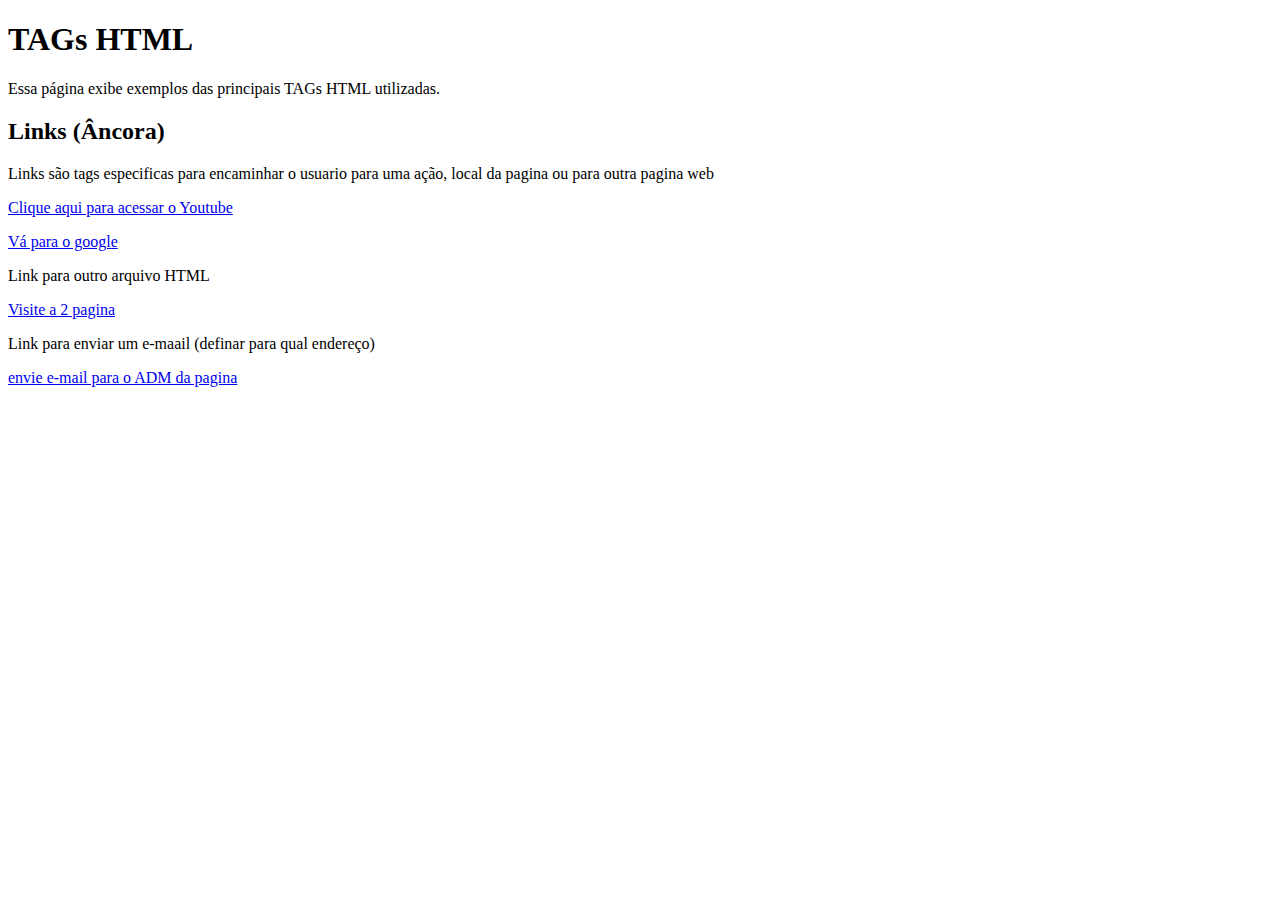
<file: 14-08-2025/index.html>
<!DOCTYPE html>
<html lang="pt-BR">
<head>
    <meta charset="UTF-8">
    <meta name="viewport" content="width=device-width, initial-scale=1.0">
    <title>AULA 14-08-2025</title>
</head>
<body>
    <h1>TAGs HTML</h1>
    <p>
    Essa página exibe exemplos das principais TAGs HTML utilizadas.
    </p>  
    <h2>Links (Âncora)</h2> 
    <p>
    Links são tags especificas para encaminhar o usuario para uma ação, local da pagina ou para outra pagina web
    </p>
    <a href="https://www.youtube.com"target="_blank">
        Clique aqui para acessar o Youtube </a>
    <p>
    
    <a href="https://www.google.com"target="_blank">Vá para o google </a>    
    
    </p>

    <p>Link para outro arquivo HTML</p>
    <a href="pege2.html">Visite a 2 pagina</a>
    <p>
    Link para enviar um e-maail (definar para qual endereço)
    </p>
    <a href="mailto:matheus.felipesantos05@gmail.com">envie e-mail para o ADM da pagina</a>
    
</body>
</html>
</file>
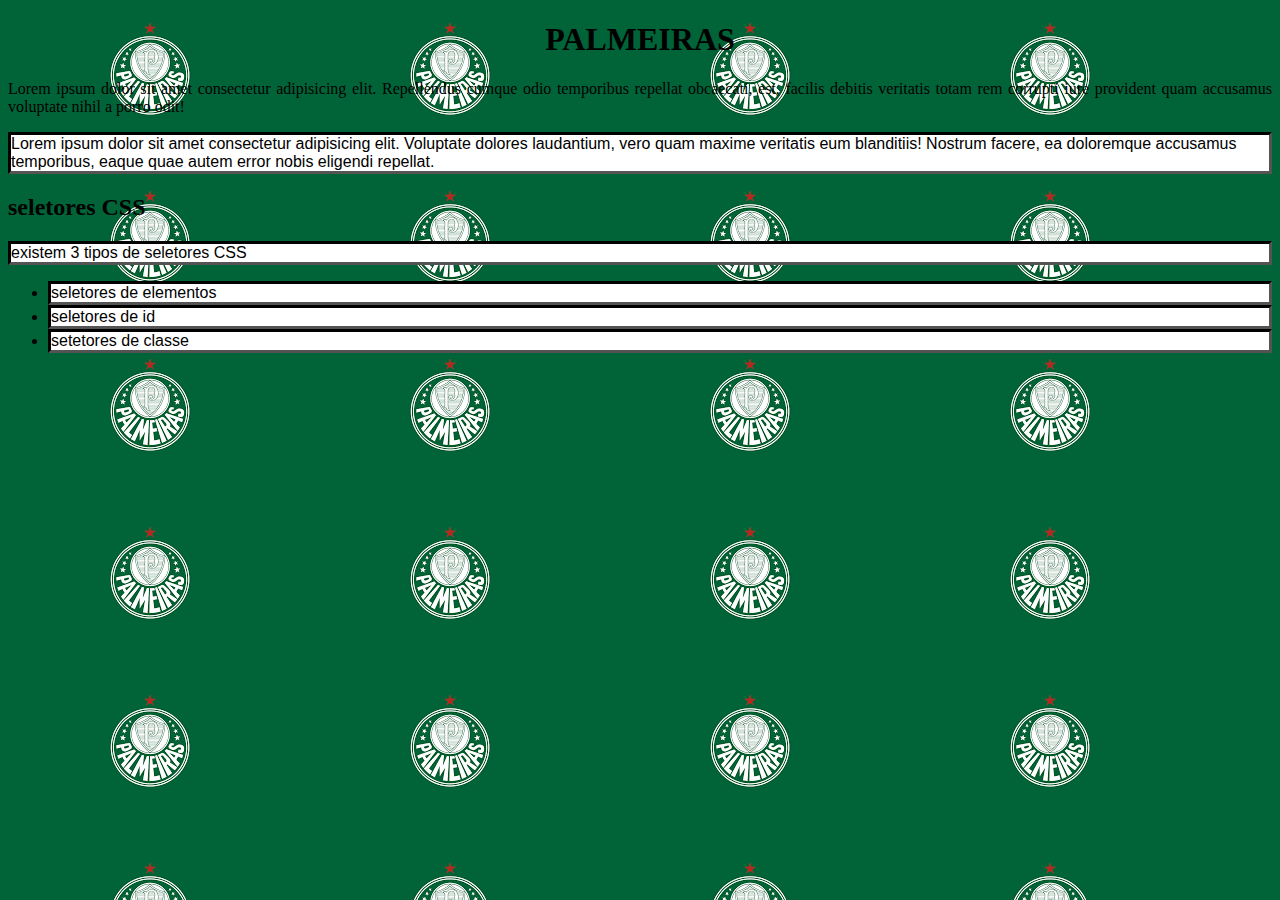
<file: aula 21-08-2025/index.html>
<!DOCTYPE html>
<html lang="en">
<head>
    <meta charset="UTF-8">
    <meta name="viewport" content="width=device-width, initial-scale=1.0">
    <title>CSS</title>
    <link rel="stylesheet" href="estilo.css"><!--arquivo externo-->
    <style>
        body
        {
            background-image: url(m.png);
            color: black;
        }
        h1
        {
            color: rgb(0, 0, 0);
        }
    </style>
</head>
<body>
    <!--Modo 1 de  associar CSS - diretamente no HTML-->
    <h1 style="text-align: center;">PALMEIRAS</h1> 
    
     <p id="palmeiras">
    
            Lorem ipsum dolor sit amet consectetur adipisicing elit. Repellendus cumque odio temporibus repellat obcaecati, est, facilis debitis veritatis totam rem corrupti 
            iure provident quam accusamus voluptate nihil a porro odit!

     </p>

     <p class="myclass"> 
        
            Lorem ipsum dolor sit amet consectetur adipisicing elit. Voluptate dolores laudantium, vero quam maxime veritatis eum blanditiis! Nostrum facere, 
            ea doloremque accusamus temporibus, eaque quae autem error nobis eligendi repellat.

    </p>
    <h2>
            seletores CSS
    </h2>
    <p class="myclass newclass">
            existem 3 tipos de seletores CSS
    </p>
     <ul>
        <li class="myclass">seletores de elementos</li>
        <li class="myclass">seletores de id</li>
        <li class="myclass">setetores de classe</li>
    </ul>
   
     



</body>
</html>
</file>
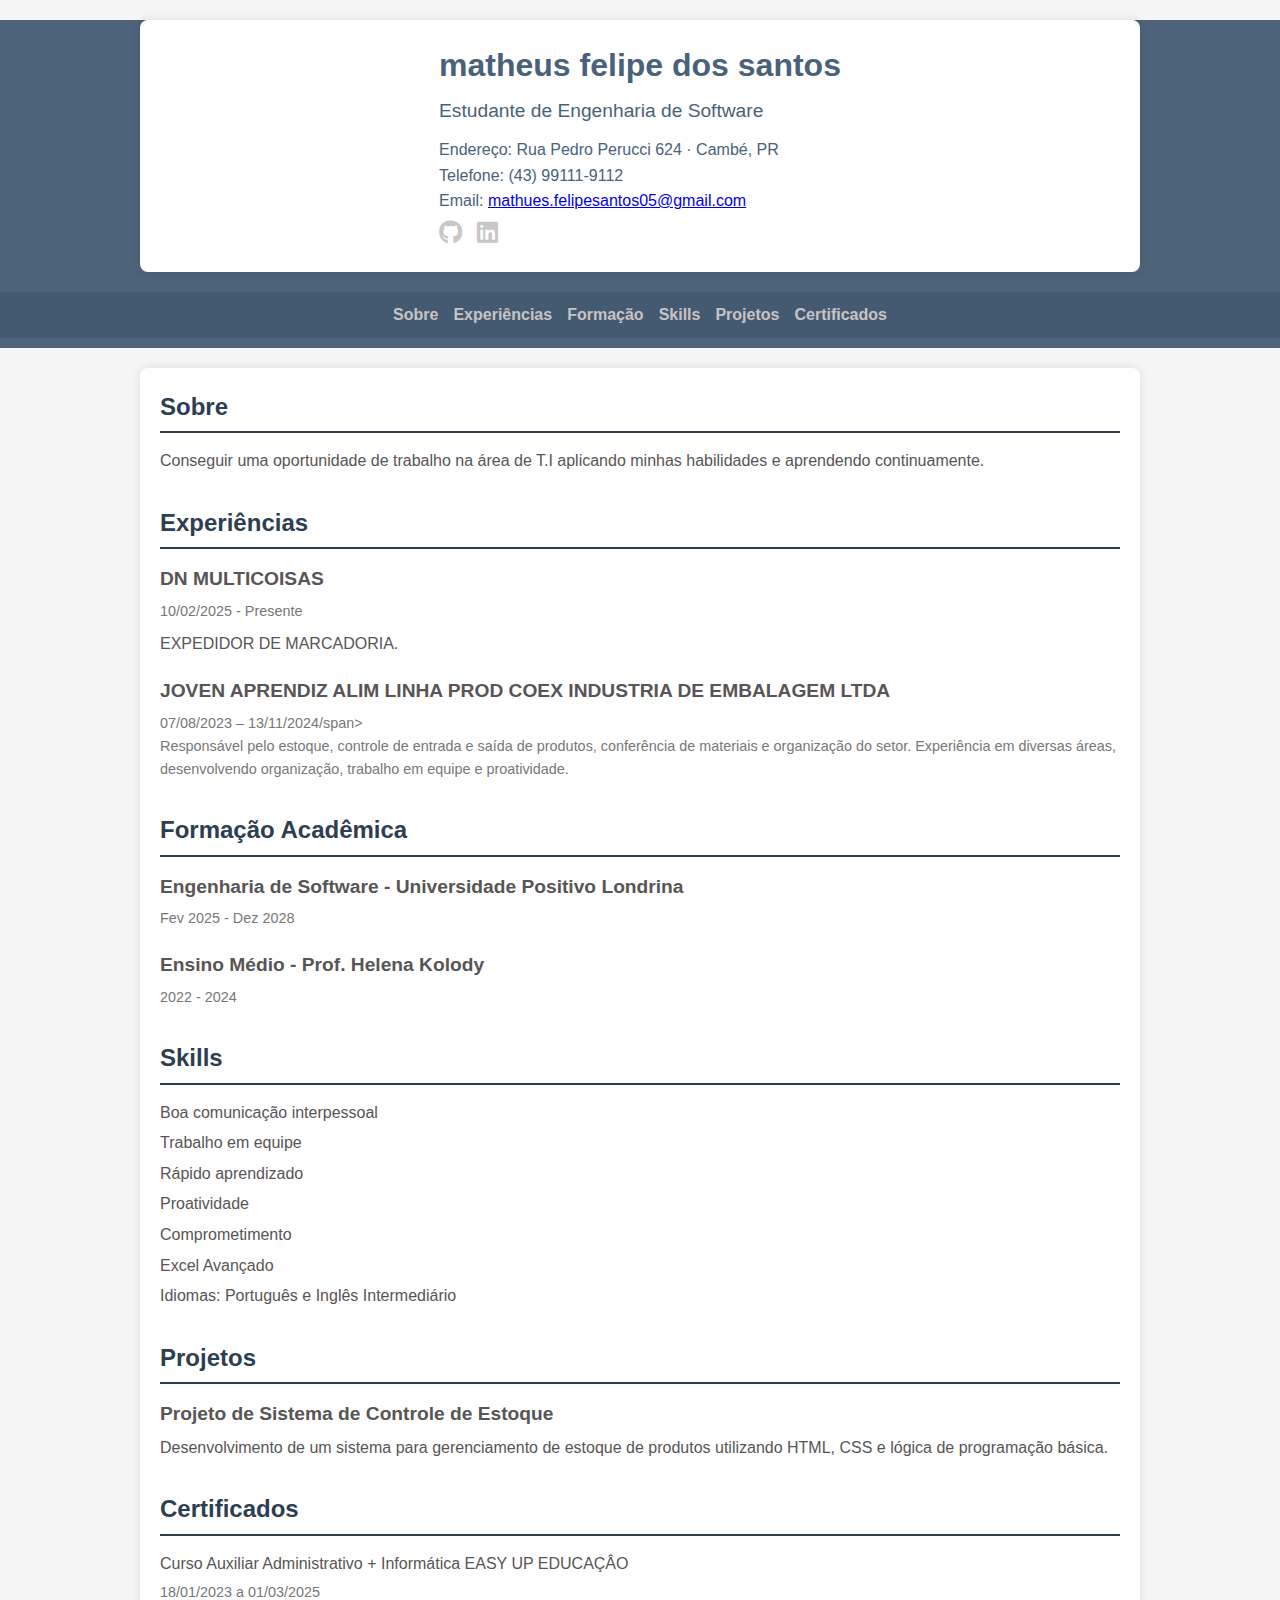
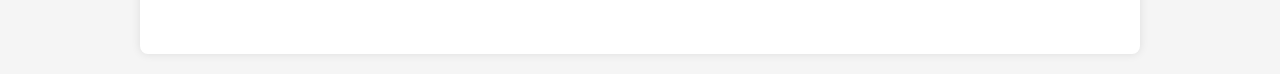
<file: curriculo/index.html>
<!DOCTYPE html>
<html lang="pt-BR"> <!-- Define que a página está em português do Brasil -->
<head>
    <meta charset="UTF-8"> <!-- Define a codificação de caracteres -->
    <meta name="viewport" content="width=device-width, initial-scale=1.0"> <!-- Responsividade -->
    <title>Currículo - matheus felipe dos santos</title> <!-- Título da aba do navegador -->
    <link rel="stylesheet" href="style.css"> <!-- Link para o arquivo CSS externo -->
    <!-- Link para ícones do Font Awesome para redes sociais -->
    <link rel="stylesheet" href="https://cdnjs.cloudflare.com/ajax/libs/font-awesome/6.4.0/css/all.min.css">
</head>
<body>

    <!-- Cabeçalho da página -->
    <header class="header">
        <div class="container header-flex">
            
            <!-- Informações do usuário -->
            <div class="header-info">
                <h1>matheus felipe dos santos</h1> <!-- Nome -->
                <h2>Estudante de Engenharia de Software</h2> <!-- Título profissional -->
                <p>Endereço: Rua Pedro Perucci 624 · Cambé, PR</p>
                <p>Telefone: (43) 99111-9112</p>
                <p>Email: <a href="mailto:mathues.felipesantos05@gmail.com">mathues.felipesantos05@gmail.com</a></p>
                
                <!-- Redes sociais com ícones -->
                <div class="socials">
                    <a href="https://github.com/" target="_blank"><i class="fab fa-github"></i></a>
                    <a href="https://www.linkedin.com/" target="_blank"><i class="fab fa-linkedin"></i></a>
                </div>
            </div>
        </div>

        <!-- Menu de navegação interno (links para seções da página) -->
        <nav class="nav-menu">
            <a href="#sobre">Sobre</a>
            <a href="#experiencias">Experiências</a>
            <a href="#formacao">Formação</a>
            <a href="#skills">Skills</a>
            <a href="#projetos">Projetos</a>
            <a href="#certificados">Certificados</a>
        </nav>
    </header>

    <!-- Conteúdo principal da página -->
    <main class="container">
        <!-- Seção Sobre / Objetivo -->
        <section id="sobre" class="section">
            <h2>Sobre</h2>
            <p>Conseguir uma oportunidade de trabalho na área de T.I aplicando minhas habilidades e aprendendo continuamente.</p>
        </section>

        <!-- Seção Experiências Profissionais -->
        <section id="experiencias" class="section">
            <h2>Experiências</h2>

            <div class="experience">
                <h3>DN MULTICOISAS</h3> <!-- Nome da função / empresa -->
                <span class="period">10/02/2025 - Presente</span> <!-- Período trabalhado -->
                <p>EXPEDIDOR DE MARCADORIA.</p>
            </div>

            <div class="experience">
                <h3>JOVEN APRENDIZ ALIM LINHA PROD COEX INDUSTRIA DE EMBALAGEM LTDA</h3>
                <span class="period">07/08/2023 – 13/11/2024/span>
                <p>Responsável pelo estoque, controle de entrada e saída de produtos, conferência de materiais e organização do setor. Experiência em diversas áreas, desenvolvendo organização, trabalho em equipe e proatividade.</p>
            </div>
        </section>

        <!-- Formação Acadêmica -->
        <section id="formacao" class="section">
            <h2>Formação Acadêmica</h2>
            <div class="education">
                <h3>Engenharia de Software - Universidade Positivo Londrina</h3>
                <span class="period">Fev 2025 - Dez 2028</span>
            </div>
            <div class="education">
                <h3>Ensino Médio - Prof. Helena Kolody</h3>
                <span class="period">2022 - 2024</span>
            </div>
        </section>

        <!-- Skills / Habilidades -->
        <section id="skills" class="section">
            <h2>Skills</h2>
            <ul class="skills">
                <li>Boa comunicação interpessoal</li>
                <li>Trabalho em equipe</li>
                <li>Rápido aprendizado</li>
                <li>Proatividade</li>
                <li>Comprometimento</li>
                <li>Excel Avançado</li>
                <li>Idiomas: Português e Inglês Intermediário</li>
            </ul>
        </section>

        <!-- Projetos (opcional) -->
        <section id="projetos" class="section">
            <h2>Projetos</h2>
            <div class="project">
                <h3>Projeto de Sistema de Controle de Estoque</h3>
                <p>Desenvolvimento de um sistema para gerenciamento de estoque de produtos utilizando HTML, CSS e lógica de programação básica.</p>
            </div>
        </section>

        <!-- Certificados -->
        <section id="certificados" class="section">
            <h2>Certificados</h2>
            <ul class="skills">
                <li>Curso Auxiliar Administrativo + Informática EASY UP EDUCAÇÂO</li>
                <span class="period">18/01/2023 a 01/03/2025</span>
            </ul>
        </section>
    </main>

</body>
</html>
</file>
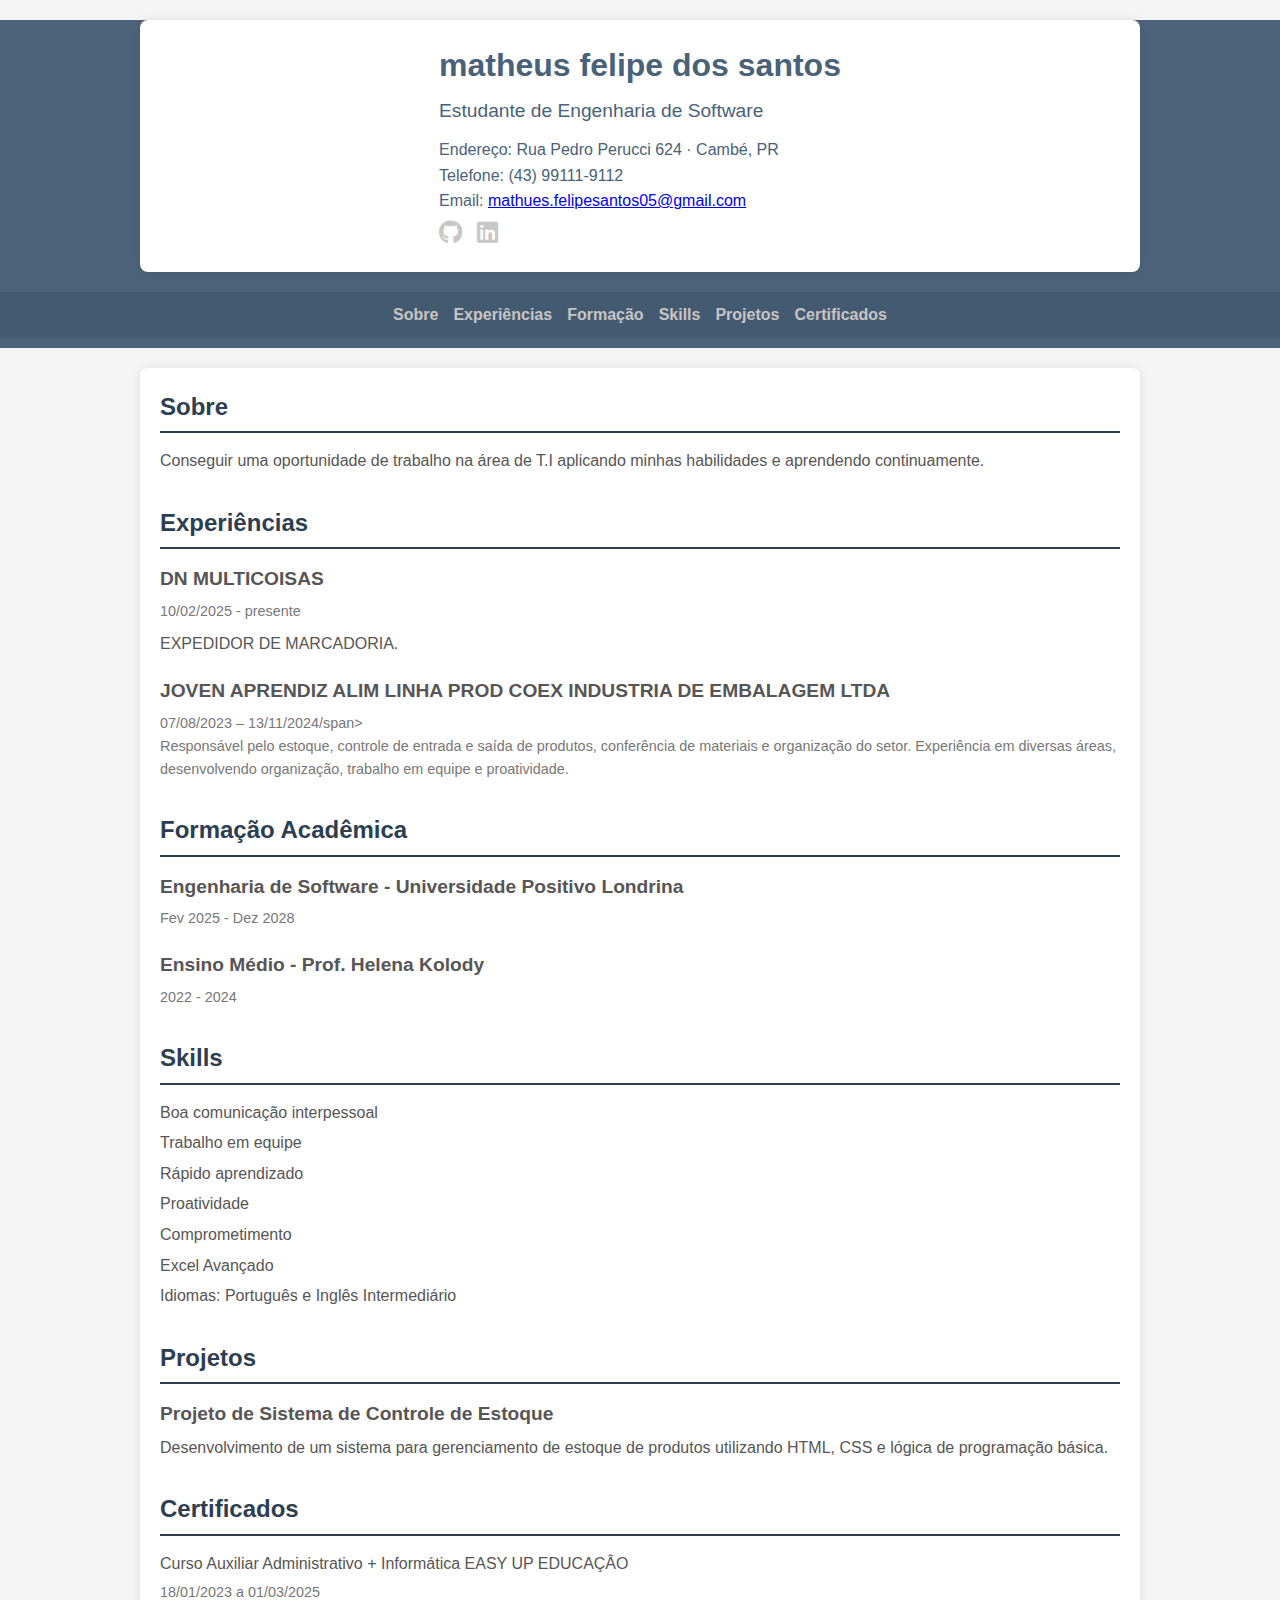
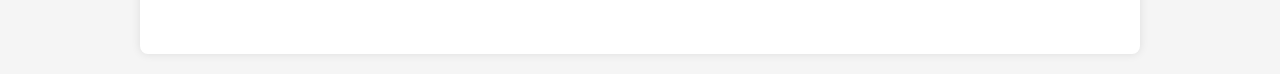
<file: docs/index.html>
<!DOCTYPE html>
<html lang="pt-BR"> <!-- Define que a página está em português do Brasil -->
<head>
    <meta charset="UTF-8"> <!-- Define a codificação de caracteres -->
    <meta name="viewport" content="width=device-width, initial-scale=1.0"> <!-- Responsividade -->
    <title>Currículo - matheus felipe dos santos</title> <!-- Título da aba do navegador -->
    <link rel="stylesheet" href="estilo.css"> <!-- Link para o arquivo CSS externo -->
    <!-- Link para ícones do Font Awesome para redes sociais -->
    <link rel="stylesheet" href="https://cdnjs.cloudflare.com/ajax/libs/font-awesome/6.4.0/css/all.min.css">
</head>
<body>

    <!-- Cabeçalho da página -->
    <header class="header">
        <div class="container header-flex">
            
            <!-- Informações do usuário -->
            <div class="header-info">
                <h1>matheus felipe dos santos</h1> <!-- Nome -->
                <h2>Estudante de Engenharia de Software</h2> <!-- Título profissional -->
                <p>Endereço: Rua Pedro Perucci 624 · Cambé, PR</p>
                <p>Telefone: (43) 99111-9112</p>
                <p>Email: <a href="mailto:mathues.felipesantos05@gmail.com">mathues.felipesantos05@gmail.com</a></p>
                
                <!-- Redes sociais com ícones -->
                <div class="socials">
                    <a href="https://github.com/" target="_blank"><i class="fab fa-github"></i></a>
                    <a href="https://www.linkedin.com/" target="_blank"><i class="fab fa-linkedin"></i></a>
                </div>
            </div>
        </div>

        <!-- Menu de navegação interno (links para seções da página) -->
        <nav class="nav-menu">
            <a href="#sobre">Sobre</a>
            <a href="#experiencias">Experiências</a>
            <a href="#formacao">Formação</a>
            <a href="#skills">Skills</a>
            <a href="#projetos">Projetos</a>
            <a href="#certificados">Certificados</a>
        </nav>
    </header>

    <!-- Conteúdo principal da página -->
    <main class="container">
        <!-- Seção Sobre / Objetivo -->
        <section id="sobre" class="section">
            <h2>Sobre</h2>
            <p>Conseguir uma oportunidade de trabalho na área de T.I aplicando minhas habilidades e aprendendo continuamente.</p>
        </section>

        <!-- Seção Experiências Profissionais -->
        <section id="experiencias" class="section">
            <h2>Experiências</h2>

            <div class="experience">
                <h3>DN MULTICOISAS</h3> <!-- Nome da função / empresa -->
                <span class="period">10/02/2025 - presente</span> <!-- Período trabalhado -->
                <p>EXPEDIDOR DE MARCADORIA.</p>
            </div>

            <div class="experience">
                <h3>JOVEN APRENDIZ ALIM LINHA PROD COEX INDUSTRIA DE EMBALAGEM LTDA</h3>
                <span class="period">07/08/2023 – 13/11/2024/span>
                <p>Responsável pelo estoque, controle de entrada e saída de produtos, conferência de materiais e organização do setor. Experiência em diversas áreas, desenvolvendo organização, trabalho em equipe e proatividade.</p>
            </div>
        </section>

        <!-- Formação Acadêmica -->
        <section id="formacao" class="section">
            <h2>Formação Acadêmica</h2>
            <div class="education">
                <h3>Engenharia de Software - Universidade Positivo Londrina</h3>
                <span class="period">Fev 2025 - Dez 2028</span>
            </div>
            <div class="education">
                <h3>Ensino Médio - Prof. Helena Kolody</h3>
                <span class="period">2022 - 2024</span>
            </div>
        </section>

        <!-- Skills / Habilidades -->
        <section id="skills" class="section">
            <h2>Skills</h2>
            <ul class="skills">
                <li>Boa comunicação interpessoal</li>
                <li>Trabalho em equipe</li>
                <li>Rápido aprendizado</li>
                <li>Proatividade</li>
                <li>Comprometimento</li>
                <li>Excel Avançado</li>
                <li>Idiomas: Português e Inglês Intermediário</li>
            </ul>
        </section>

        <!-- Projetos (opcional) -->
        <section id="projetos" class="section">
            <h2>Projetos</h2>
            <div class="project">
                <h3>Projeto de Sistema de Controle de Estoque</h3>
                <p>Desenvolvimento de um sistema para gerenciamento de estoque de produtos utilizando HTML, CSS e lógica de programação básica.</p>
            </div>
        </section>

        <!-- Certificados -->
        <section id="certificados" class="section">
            <h2>Certificados</h2>
            <ul class="skills">
                <li>Curso Auxiliar Administrativo + Informática EASY UP EDUCAÇÂO</li>
                <span class="period">18/01/2023 a 01/03/2025</span>
            </ul>
        </section>
    </main>

</body>


</html>
</file>
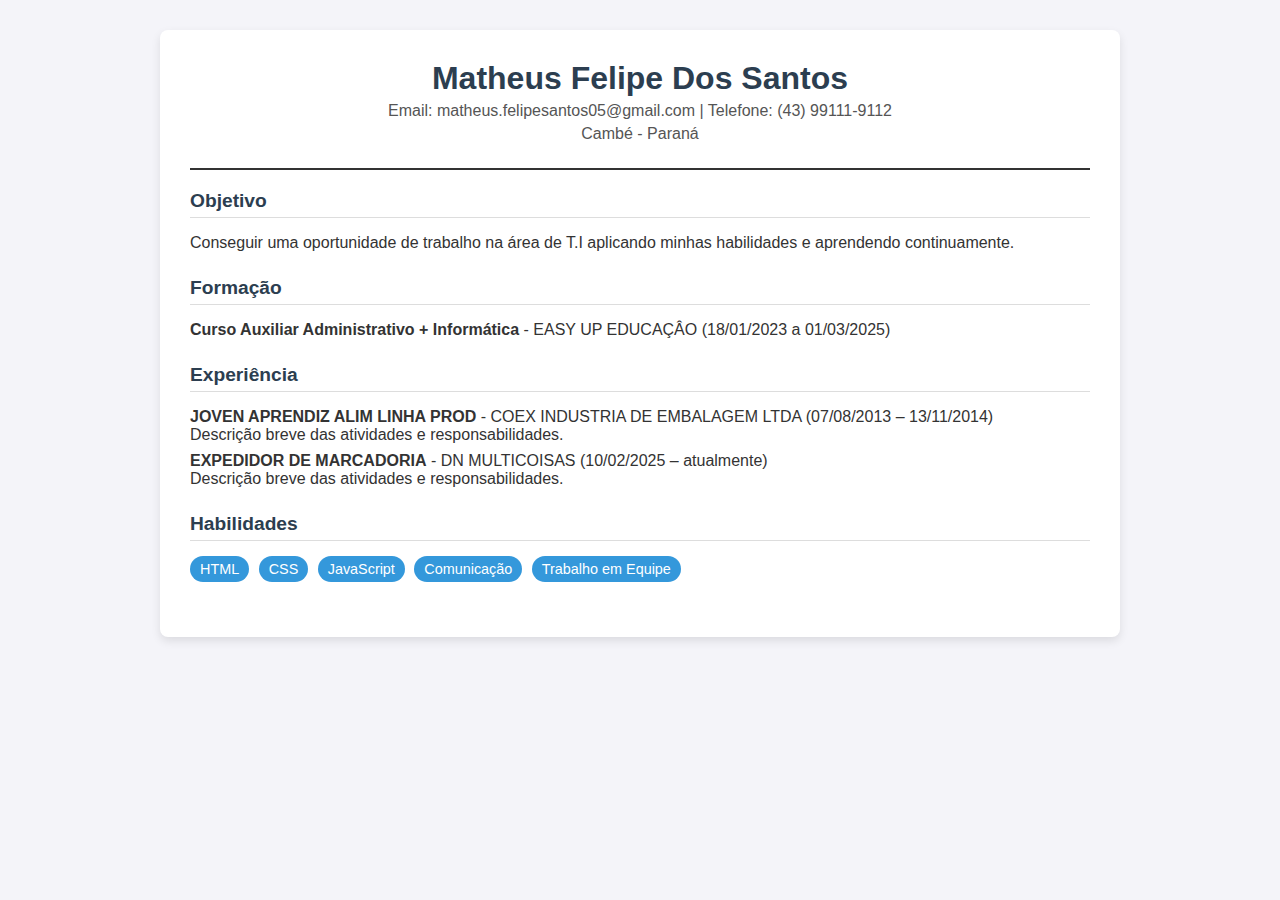
<file: indx.html>
<!DOCTYPE html>
<html lang="pt-br">
<head>
  <meta charset="UTF-8">
  <meta name="viewport" content="width=device-width, initial-scale=1.0">
  <title>Currículo - Matheus Felipe Dos Santos</title>
  <style>
    body {
      font-family: Arial, Helvetica, sans-serif;
      margin: 0;
      padding: 0;
      background-color: #f4f4f9;
      color: #333;
    }

    .container {
      width: 80%;
      max-width: 900px;
      margin: 30px auto;
      background: #fff;
      padding: 30px;
      box-shadow: 0px 4px 10px rgba(0,0,0,0.1);
      border-radius: 8px;
    }

    header {
      text-align: center;
      border-bottom: 2px solid #333;
      padding-bottom: 20px;
      margin-bottom: 20px;
    }

    header h1 {
      margin: 0;
      font-size: 2em;
      color: #2c3e50;
    }

    header p {
      margin: 5px 0;
      font-size: 1em;
      color: #555;
    }

    section {
      margin-bottom: 25px;
    }

    section h2 {
      font-size: 1.2em;
      color: #2c3e50;
      border-bottom: 1px solid #ddd;
      padding-bottom: 5px;
      margin-bottom: 10px;
    }

    section ul {
      list-style: none;
      padding: 0;
    }

    section ul li {
      margin-bottom: 8px;
    }

    .skills span {
      display: inline-block;
      background: #3498db;
      color: #fff;
      padding: 5px 10px;
      border-radius: 20px;
      font-size: 0.9em;
      margin: 5px 5px 0 0;
    }
  </style>
</head>
<body>
  <div class="container">
    <header>
      <h1>Matheus Felipe Dos Santos</h1>
      <p>Email: matheus.felipesantos05@gmail.com | Telefone: (43) 99111-9112</p>
      <p>Cambé - Paraná</p>
    </header>

    <section>
      <h2>Objetivo</h2>
      <p>Conseguir uma oportunidade de trabalho na área de T.I aplicando minhas habilidades e aprendendo continuamente.</p>
    </section>

    <section>
      <h2>Formação</h2>
      <ul>
        <li><strong>Curso Auxiliar Administrativo + Informática</strong> - EASY UP EDUCAÇÂO  (18/01/2023 a 01/03/2025)</li>
    
      </ul>
    </section>

    <section>
      <h2>Experiência</h2>
      <ul>
        <li><strong>JOVEN APRENDIZ ALIM LINHA PROD</strong> - COEX INDUSTRIA DE EMBALAGEM LTDA (07/08/2013 – 13/11/2014)<br>
          Descrição breve das atividades e responsabilidades.
        </li>
        <li><strong>EXPEDIDOR DE MARCADORIA</strong> - DN MULTICOISAS (10/02/2025 – atualmente)<br>
          Descrição breve das atividades e responsabilidades.
        </li>
      </ul>
    </section>

    <section class="skills">
      <h2>Habilidades</h2>
      <span>HTML</span>
      <span>CSS</span>
      <span>JavaScript</span>
      <span>Comunicação</span>
      <span>Trabalho em Equipe</span>
    </section>
  </div>
</body>
</html>
</file>
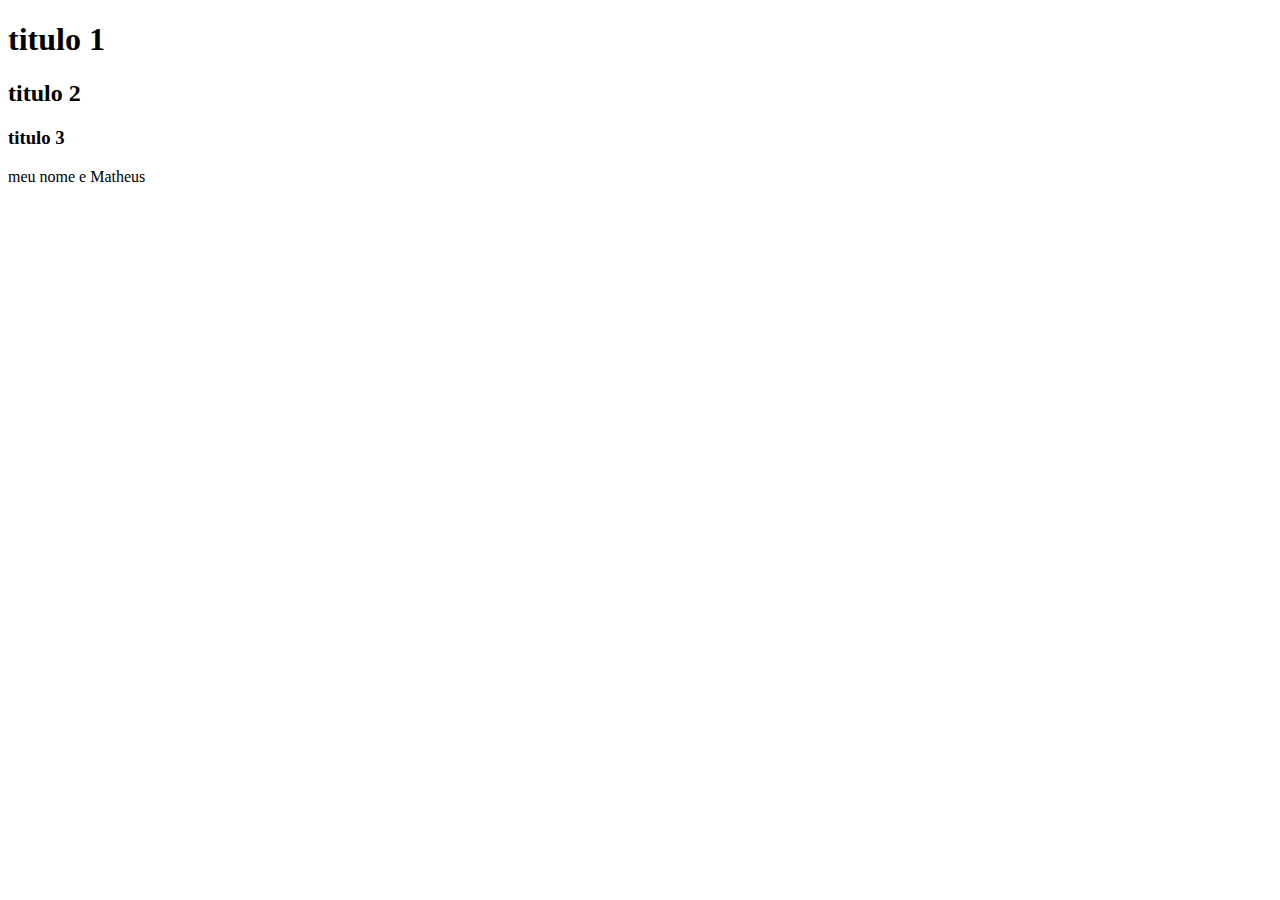
<file: Aula 31-07-2025/indx.html>
<!DOCTYPE html>
<html lang="pt-br"><!--ligua em que escrevi a pagina-->
<head>
    <meta charset="UTF-8"> <!--conjunto de carcteres-->
    <meta name="viewport" content="width=device-width, initial-scale=1.0">
    <title>meu primeiro site</title>
</head>
<body>
 <h1>titulo 1</h1> 
 <h2>titulo 2</h2>  
 <h3>titulo 3</h3>
 <p>meu nome e Matheus
 </p>
</body>
</html>
</file>
<file: aula 21-08-2025/estilo.css>
/*seletor de elementos*/
p{
    color: rgb(0, 0, 0);
}

h1 
{
    color: rgb(0, 0, 0);
}

/*seletor de id*/
#palmeiras
{
text-align: justify;
color: rgb(0, 0, 0);
}

/*SELETORES*/
.myclass
{

    /*background-color: brown;*/ 
    border-style: justify;
    background-color: rgb(255, 255, 255);
    border-style: inset;
    border-color: black;
    
}

/*junção de seletores*/
li.myclass{
    font-size: 20-large;
}
.myclass{
    font-family: Arial, Helvetica, sans-serif;
}
body{
    font-family: 'Times New Roman', Times, serif;
}

.text-cores{
    padding: 2%;
    background-color: rgb(54, 221, 12);

}
</file>
<file: curriculo/style.css>
/* ===================== */
/* Reset básico */
/* Remove margens e paddings padrão, define box-sizing para facilitar dimensionamento */
* {
    margin: 0;
    padding: 0;
    box-sizing: border-box;
}

/* ===================== */
/* Corpo da página */
body {
    font-family: "Arial", sans-serif; /* Fonte padrão */
    background-color: #f5f5f5; /* Cor de fundo clara */
    color: #575555; /* Cor do texto */
    line-height: 1.6; /* Espaçamento entre linhas */
}

/* ===================== */
/* Cabeçalho */
.header {
    background-color: #4c637a; /* Fundo escuro */
    color: #49627a; /* Texto branco */
    padding-bottom: 10px;
}

/* Flexbox para alinhar imagem e informações lado a lado */
.header-flex {
    display: flex;
    flex-wrap: wrap; /* Permite quebra em telas pequenas */
    align-items: center;
    justify-content: center;
    gap: 20px; /* Espaço entre foto e informações */
    padding: 20px;
}



/* Nome e título */
.header-info h1 {
    font-size: 2rem;
    margin-bottom: 5px;
}

.header-info h2 {
    font-size: 1.2rem;
    font-weight: normal;
    margin-bottom: 10px;
}

/* Redes sociais */
.socials a {
    color: #c9c6c6;
    margin-right: 10px;
    font-size: 1.5rem;
    transition: color 0.3s; /* Animação ao passar mouse */
}

.socials a:hover {
    color: #87f10f; /* Cor amarela ao passar mouse */
}

/* Menu de navegação interno */
.nav-menu {
    display: flex;
    justify-content: center;
    gap: 15px;
    padding: 10px 0;
    background-color: #445a70; /* Fundo mais claro que o header */
}

.nav-menu a {
    color: #c7c4c4;
    text-decoration: none; /* Remove sublinhado */
    font-weight: bold;
    transition: color 0.3s;
}

.nav-menu a:hover {
    color: #75f10f; /* Cor amarela ao passar mouse */
}

/* ===================== */
/* Container principal */
.container {
    width: 90%;
    max-width: 1000px; /* Limita largura */
    margin: 20px auto;
    background: #fff; /* Fundo branco */
    padding: 20px;
    border-radius: 8px; /* Bordas arredondadas */
    box-shadow: 0 0 10px rgba(0,0,0,0.1); /* Sombra sutil */
}

/* ===================== */
/* Seções */
.section {
    margin-bottom: 30px;
}

.section h2 {
    margin-bottom: 15px;
    border-bottom: 2px solid #2c3e50; /* Linha decorativa */
    padding-bottom: 5px;
    color: #2c3e50;
}

/* Experiências e educação */
.experience, .education, .project {
    margin-bottom: 20px;
}

.experience h3, .education h3, .project h3 {
    font-size: 1.2rem;
    margin-bottom: 5px;
}

/* Período de experiência / formação */
.period {
    display: block;
    font-size: 0.9rem;
    color: #777; /* Cinza claro */
    margin-bottom: 8px;
}

/* Skills / lista de habilidades */
.skills {
    list-style: none; /* Remove marcadores */
    padding-left: 0;
}

.skills li {
    margin-bottom: 5px;
}

/* ===================== */
/* Responsividade para dispositivos menores */
@media (max-width: 768px) {
    .header-flex {
        flex-direction: column; /* Empilha imagem e info */
        text-align: center;
    }

    .nav-menu {
        flex-direction: column; /* Menu vertical */
    }
}
</file>
<file: docs/estilo.css>
/* ===================== */
/* Reset básico */
/* Remove margens e paddings padrão, define box-sizing para facilitar dimensionamento */
* {
    margin: 0;
    padding: 0;
    box-sizing: border-box;
}

/* ===================== */
/* Corpo da página */
body {
    font-family: "Arial", sans-serif; /* Fonte padrão */
    background-color: #f5f5f5; /* Cor de fundo clara */
    color: #575555; /* Cor do texto */
    line-height: 1.6; /* Espaçamento entre linhas */
}

/* ===================== */
/* Cabeçalho */
.header {
    background-color: #4c637a; /* Fundo escuro */
    color: #49627a; /* Texto branco */
    padding-bottom: 10px;
}

/* Flexbox para alinhar imagem e informações lado a lado */
.header-flex {
    display: flex;
    flex-wrap: wrap; /* Permite quebra em telas pequenas */
    align-items: center;
    justify-content: center;
    padding: 20px;
}



/* Nome e título */
.header-info h1 {
    font-size: 2rem;
    margin-bottom: 5px;
}

.header-info h2 {
    font-size: 1.2rem;
    font-weight: normal;
    margin-bottom: 10px;
}

/* Redes sociais */
.socials a {
    color: #c9c6c6;
    margin-right: 10px;
    font-size: 1.5rem;
    transition: color 0.3s; /* Animação ao passar mouse */
}

.socials a:hover {
    color: #87f10f; /* Cor amarela ao passar mouse */
}

/* Menu de navegação interno */
.nav-menu {
    display: flex;
    justify-content: center;
    gap: 15px;
    padding: 10px 0;
    background-color: #445a70; /* Fundo mais claro que o header */
}

.nav-menu a {
    color: #c7c4c4;
    text-decoration: none; /* Remove sublinhado */
    font-weight: bold;
    transition: color 0.3s;
}

.nav-menu a:hover {
    color: #75f10f; /* Cor amarela ao passar mouse */
}

/* ===================== */
/* Container principal */
.container {
    width: 90%;
    max-width: 1000px; /* Limita largura */
    margin: 20px auto;
    background: #fff; /* Fundo branco */
    padding: 20px;
    border-radius: 8px; /* Bordas arredondadas */
    box-shadow: 0 0 10px rgba(0,0,0,0.1); /* Sombra sutil */
}

/* ===================== */
/* Seções */
.section {
    margin-bottom: 30px;
}

.section h2 {
    margin-bottom: 15px;
    border-bottom: 2px solid #2c3e50; /* Linha decorativa */
    padding-bottom: 5px;
    color: #2c3e50;
}

/* Experiências e educação */
.experience, .education, .project {
    margin-bottom: 20px;
}

.experience h3, .education h3, .project h3 {
    font-size: 1.2rem;
    margin-bottom: 5px;
}

/* Período de experiência / formação */
.period {
    display: block;
    font-size: 0.9rem;
    color: #777; /* Cinza claro */
    margin-bottom: 8px;
}

/* Skills / lista de habilidades */
.skills {
    list-style: none; /* Remove marcadores */
    padding-left: 0;
}

.skills li {
    margin-bottom: 5px;
}

/* ===================== */
/* Responsividade para dispositivos menores */
 (max-width: 768px) {
    .header-flex {
        flex-direction: column; /* Empilha imagem e info */
        text-align: center;
    }

    .nav-menu {
        flex-direction: column; /* Menu vertical */
    }


}
</file>
